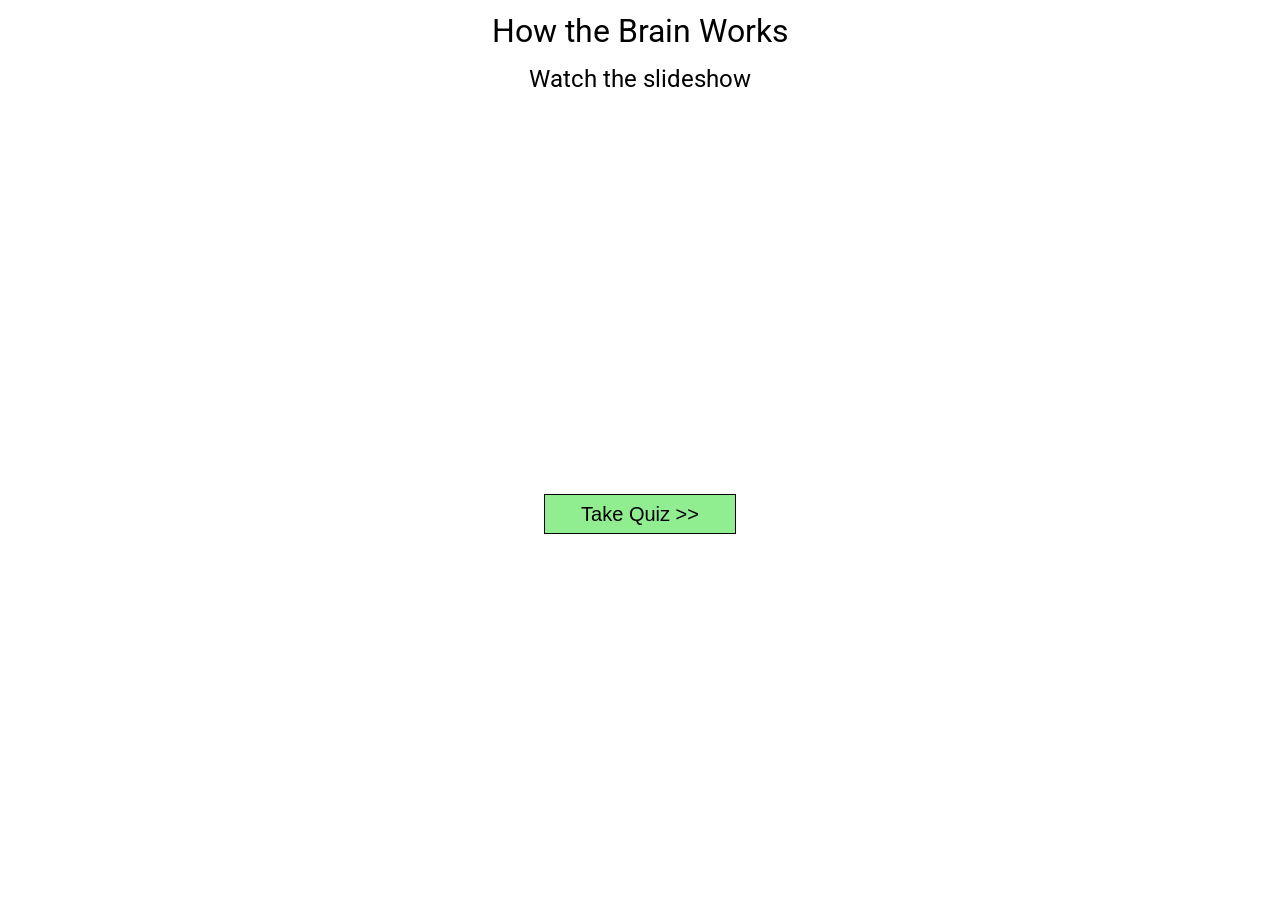
<file: index.html>
<!DOCTYPE html>
<html lang="en">
  <head>
    <meta name="robots" content="noindex" />
    <link rel="stylesheet" href="./css/reset.css" />
    <link rel="preconnect" href="https://fonts.gstatic.com" crossorigin />
    <link
      rel="preload"
      as="style"
      href="https://fonts.googleapis.com/css2?family=Roboto&display=swap"
    />
    <link
      rel="stylesheet"
      href="https://fonts.googleapis.com/css2?family=Roboto&display=swap"
      media="print"
      onload="this.media='all'"
    />
    <noscript>
      <link
        rel="stylesheet"
        href="https://fonts.googleapis.com/css2?family=Roboto&display=swap"
      />
    </noscript>
    <link rel="shortcut icon" type="image/png" href="images/favicon.png" />
    <link rel="stylesheet" href="./css/main.css" />
    <title>How the Brain Works</title>
  </head>
  <body>
    <h1 class="title">How the Brain Works</h1>
    <h2>Watch the slideshow</h2>
    <div class="shows">
      <iframe
        src="https://docs.google.com/presentation/d/e/2PACX-1vQotMUF1Eb4L9r94Ch-ojWG4OXcppV9AzesT0M_v21nSDc6ky8XbGUS3vZhnIVFhNi4izpjft8Ffr3I/embed?start=false&loop=false&delayms=3000"
        frameborder="0"
        width="588"
        height="360"
        allowfullscreen="true"
        mozallowfullscreen="true"
        webkitallowfullscreen="true"
      ></iframe>
    </div>
    <a href="./pages/quiz.html"
      ><button class="quiz-button">Take Quiz >></button></a
    >
  </body>
</html>
</file>
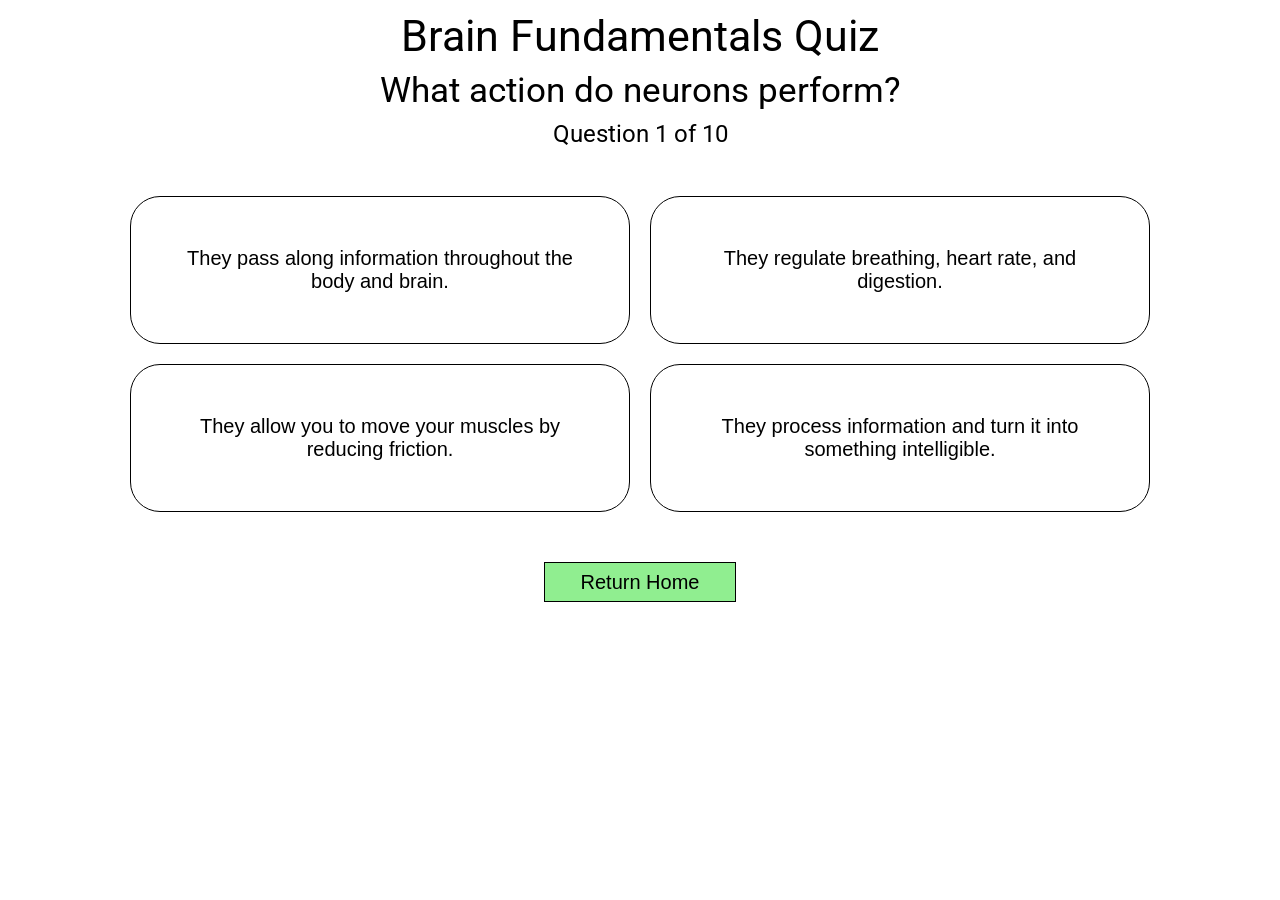
<file: pages/quiz.html>
<!DOCTYPE html>
<html lang="en">
  <head>
    <meta name="robots" content="noindex" />
    <meta charset="UTF-8" />
    <meta http-equiv="X-UA-Compatible" content="IE=edge" />
    <meta name="viewport" content="width=device-width, initial-scale=1.0" />
    <title>Brain Fundamentals Quiz</title>
    <link rel="stylesheet" href="../css/reset.css" />
    <link rel="preconnect" href="https://fonts.gstatic.com" crossorigin />
    <link
      rel="preload"
      as="style"
      href="https://fonts.googleapis.com/css2?family=Roboto&display=swap"
    />
    <link
      rel="stylesheet"
      href="https://fonts.googleapis.com/css2?family=Roboto&display=swap"
      media="print"
      onload="this.media='all'"
    />
    <noscript>
      <link
        rel="stylesheet"
        href="https://fonts.googleapis.com/css2?family=Roboto&display=swap"
      />
    </noscript>
    <link rel="stylesheet" href="../css/quiz.css" />
  </head>
  <body>
    <h1>Brain Fundamentals Quiz</h1>
    <h2 class="question"></h2>
    <h3 class="question-number"></h3>
    <p class="message"></p>
    <section class="answers">
      <div class="answer-group">
        <button class="answer" id="A"></button>
        <button class="answer" id="B"></button>
      </div>
      <div class="answer-group">
        <button class="answer" id="C"></button>
        <button class="answer" id="D"></button>
      </div>
    </section>
    <button class="action next-question">Next Question >></button>
    <a href="./quiz.html" class="retake"
      ><button class="action retake">Retake Quiz</button></a
    >
    <a href="../index.html" class="return-home"
      ><button class="action return-home">Return Home</button></a
    >

    <script src="../scripts/quiz.js" type="module"></script>
  </body>
</html>
</file>
<file: css/main.css>
* {
  box-sizing: border-box;
}

body {
  color: black;
  display: flex;
  flex-direction: column;
  font-family: Roboto, sans-serif;
  row-gap: 20px;
  text-align: center;
}

h2 {
  font-size: 18pt;
}

iframe {
  max-width: 80%;
}

.title {
  font-size: 32px;
  margin-top: 15px;
}

.quiz-button {
  background-color: lightgreen;
  border: 1px solid black;
  font-size: 20px;
  height: 40px;
  margin: 0 auto;
  min-width: 135px;
  width: 15%;
}

.quiz-button:active {
  background-color: rgba(130, 224, 130);
}

.quiz-button:hover {
  cursor: pointer;
}
</file>
<file: css/quiz.css>
* {
  box-sizing: border-box;
}

a {
  text-decoration: none;
}

body {
  color: black;
  display: flex;
  flex-direction: column;
  font-family: Roboto, sans-serif;
  row-gap: 15px;
  text-align: center;
}

h1 {
  font-size: 32pt;
  margin-top: 15px;
}

h2 {
  font-size: 26pt;
}

h3 {
  font-size: 18pt;
}

.action {
  background-color: lightgreen;
  border: 1px solid black;
  font-size: 20px;
  height: 40px;
  margin: 0 auto;
  width: 15%;
}

.action:active {
  background-color: rgba(130, 224, 130);
}

.action:hover {
  cursor: pointer;
}

.answer {
  background-color: white;
  border: 1px solid black;
  border-radius: 30px;
  transition: background-color 0.5s;
  font-size: 20px;
  margin: 10px;
  padding: 50px;
  width: 500px;
}

.answer:hover {
  cursor: pointer;
}

.answers {
  display: flex;
  flex-direction: column;
  margin: 25px 0;
}

.answer-group {
  display: flex;
  justify-content: center;
}

.message {
  display: none;
  font-size: 25px;
  margin: 25px 0;
}

.next-question {
  display: none;
  min-width: 173px;
}

.retake {
  display: none;
  min-width: 128px;
}

.return-home {
  min-width: 139px;
}

@media (max-width: 1040px) {
  .answer-group {
    flex-direction: column;
    align-items: center;
  }

  .answer {
    max-width: 90%;
  }
}

@media (max-width: 473px) {
  h1 {
    display: none;
  }

  .question {
    margin-top: 15px;
  }
}
</file>
